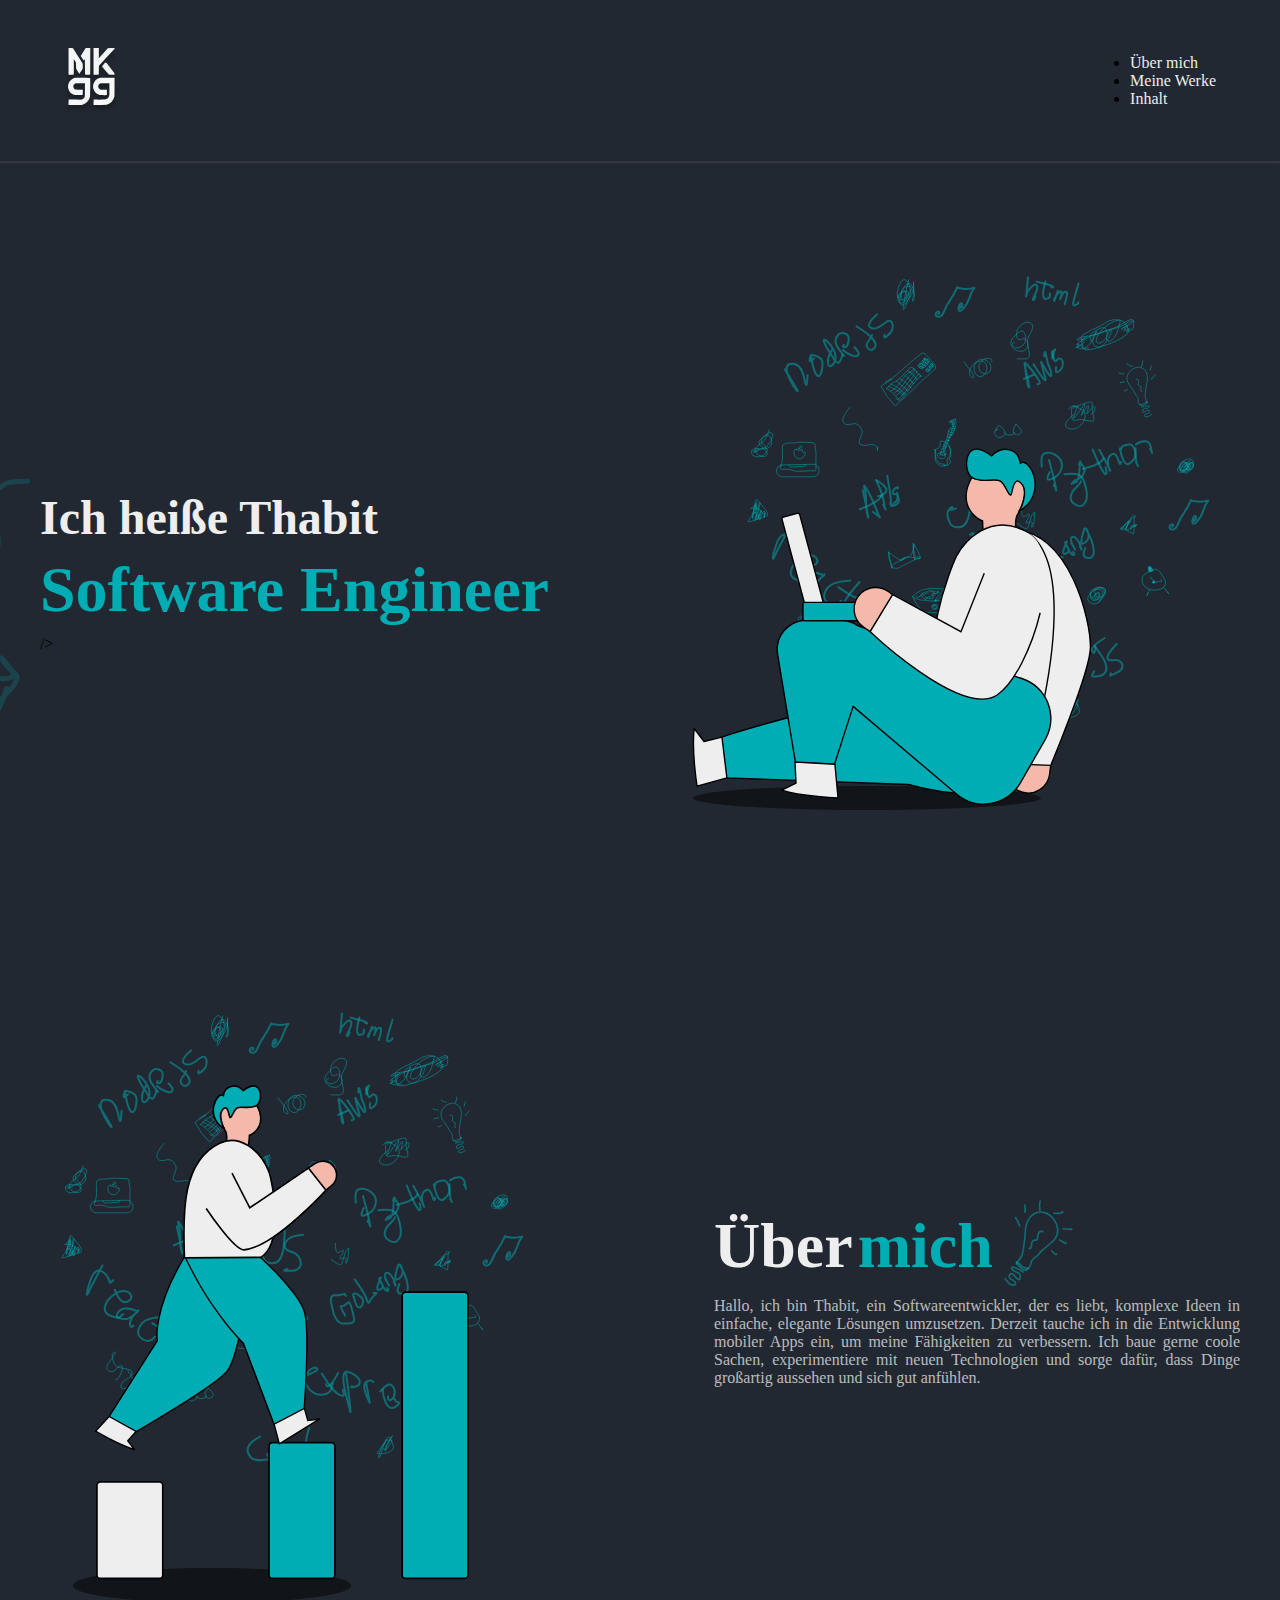
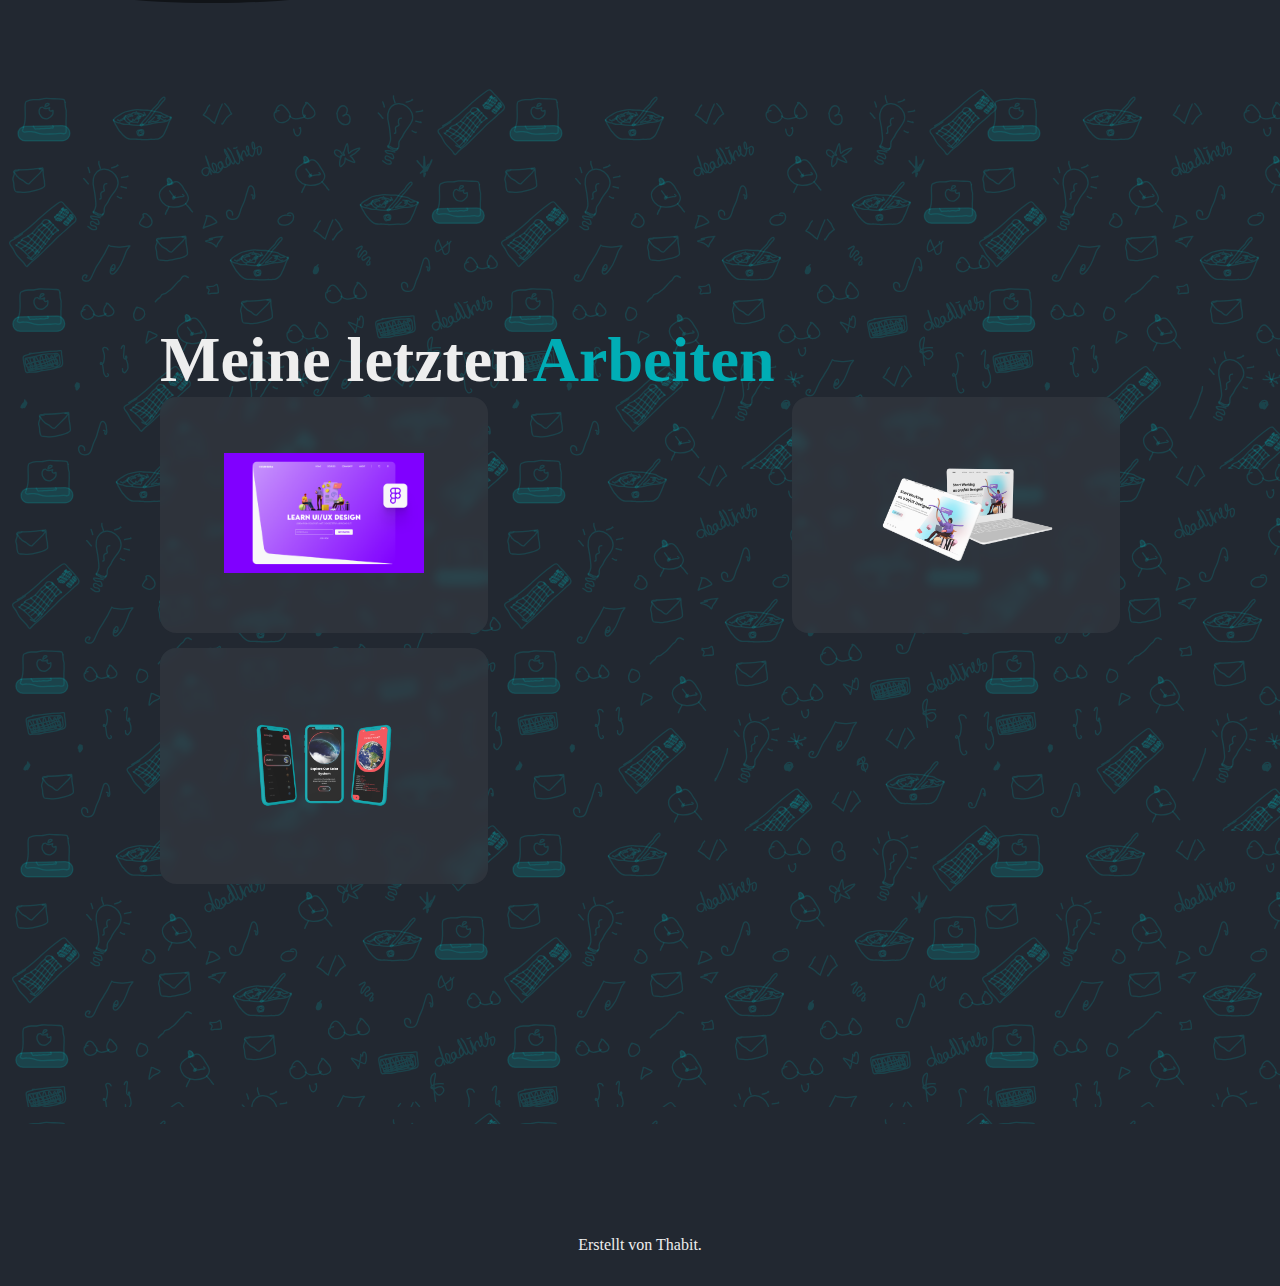
<file: index.html>
<!DOCTYPE html>
<html lang="en">
<head>
    <meta charset="UTF-8">
    <meta name="viewport" content="width=device-width, initial-scale=1.0">
    <link rel="stylesheet" href="styles.css" />
    <title>thabit</title>
</head>
<body>
    

<header>
<img src="assets/svg/logo.svg" alt="thabit99 lego" />
<nav class="navigation">

    <u1>
         
         <li><a href="#Aboutme">Über mich</a></li>
         <li><a href="#myworks">Meine Werke</a></li>
         <li><a href="#contactMe">Inhalt</a></li>
    </u1>
</nav>
</header>
<hr    />
<section class="hero">
    <img class="arrow" src="assets/svg/arrow.svg"  alt="arrow" />
    <div class="heroSub">
        <h1 class="name">Ich heiße Thabit</h1>
        <h1 class="title">Software Engineer</h1>
   

/>
</a>
    </div> 
<img src="assets/svg/Hero.svg" alt="hero image" class="heroimg"  />
</section>

 </section>

    <section class="aboutMe" id="aboutMe">
      <img
        src="assets/svg/AboutMe.svg"
        alt="aboutMe image"
        class="aboutMeImg"
      />
      <div class="textContainer">
        <div class="textTitle">
          <h1 class="aboutName">Über</h1>
          <h1 class="aboutTitle">mich</h1>
          <img src="assets/svg/lightbulb.svg" alt="lightbulb" class="light" />
        </div>

        <p class="aboutMePar">
          Hallo, ich bin Thabit, ein Softwareentwickler, der es liebt, komplexe Ideen in einfache, elegante Lösungen umzusetzen. Derzeit tauche ich in die Entwicklung mobiler Apps ein, um meine Fähigkeiten zu verbessern. Ich baue gerne coole Sachen, experimentiere mit neuen Technologien und sorge dafür, dass Dinge großartig aussehen und sich gut anfühlen.
        </p>
      </div>
    </section>

 <section class="works" id="myWorks">
      <div class="worksContainer">
        <div class="projectTitle">
          <h1 class="aboutName">Meine letzten</h1>
          <h1 class="aboutTitle">Arbeiten</h1>
        </div>

 <ul>
          <li>
            <a href="https://www.youtube.com/@sop2" target="_blank"
              ><img src="assets/imgs/landingPage.png" alt="landing Page" 
            /></a>
          </li>
          <li>
            <a href="" target="_blank"><img src="assets/imgs/webApp.png" alt="Wep App" /></a>
          </li>
          <li>
            <a href="" target="_blank"><img src="assets/imgs/app.png" alt="App" /></a>
          </li>
        </ul>
      </div>
    </section>

    <footer>
      <p>Erstellt von Thabit.</p>
    </footer>









</body>
</html>
</file>
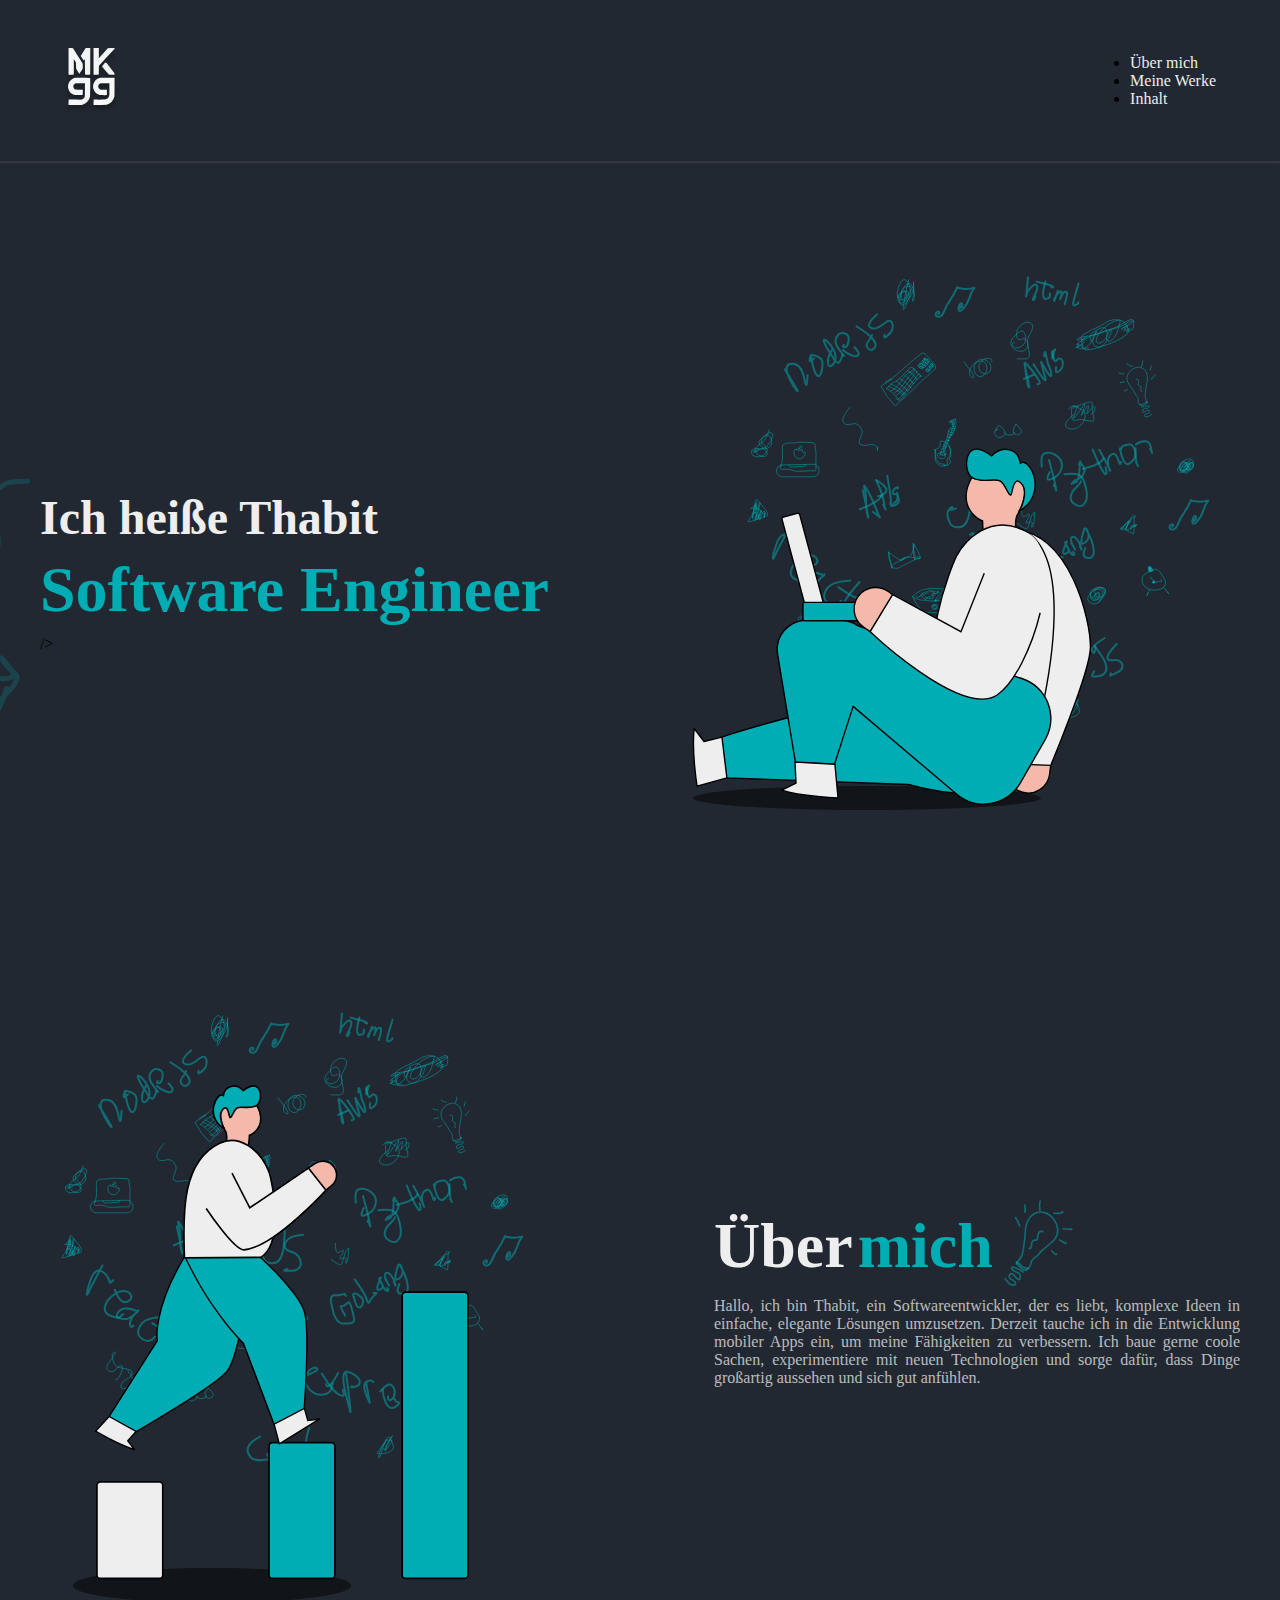
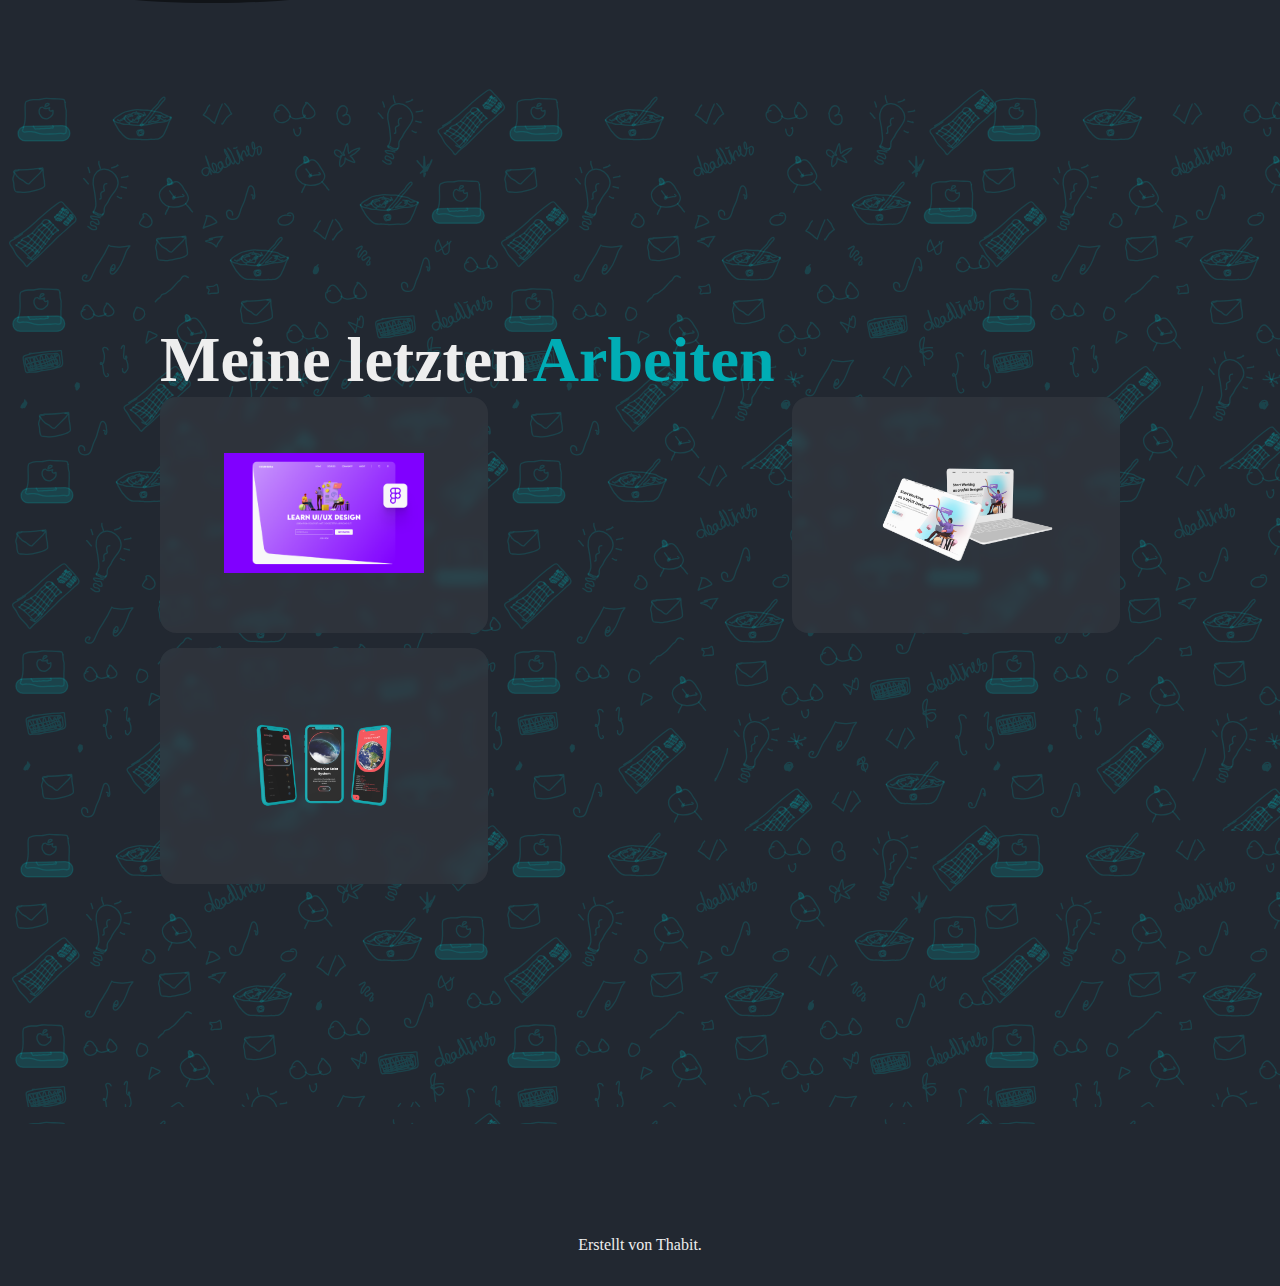
<file: 1/index.html>
<!DOCTYPE html>
<html lang="en">
<head>
    <meta charset="UTF-8">
    <meta name="viewport" content="width=device-width, initial-scale=1.0">
    <link rel="stylesheet" href="styles.css" />
    <title>thabit</title>
</head>
<body>
    

<header>
<img src="assets/svg/logo.svg" alt="thabit99 lego" />
<nav class="navigation">

    <u1>
         
         <li><a href="#Aboutme">Über mich</a></li>
         <li><a href="#myworks">Meine Werke</a></li>
         <li><a href="#contactMe">Inhalt</a></li>
    </u1>
</nav>
</header>
<hr    />
<section class="hero">
    <img class="arrow" src="assets/svg/arrow.svg"  alt="arrow" />
    <div class="heroSub">
        <h1 class="name">Ich heiße Thabit</h1>
        <h1 class="title">Software Engineer</h1>
   

/>
</a>
    </div> 
<img src="assets/svg/Hero.svg" alt="hero image" class="heroimg"  />
</section>

 </section>

    <section class="aboutMe" id="aboutMe">
      <img
        src="assets/svg/AboutMe.svg"
        alt="aboutMe image"
        class="aboutMeImg"
      />
      <div class="textContainer">
        <div class="textTitle">
          <h1 class="aboutName">Über</h1>
          <h1 class="aboutTitle">mich</h1>
          <img src="assets/svg/lightbulb.svg" alt="lightbulb" class="light" />
        </div>

        <p class="aboutMePar">
          Hallo, ich bin Thabit, ein Softwareentwickler, der es liebt, komplexe Ideen in einfache, elegante Lösungen umzusetzen. Derzeit tauche ich in die Entwicklung mobiler Apps ein, um meine Fähigkeiten zu verbessern. Ich baue gerne coole Sachen, experimentiere mit neuen Technologien und sorge dafür, dass Dinge großartig aussehen und sich gut anfühlen.
        </p>
      </div>
    </section>

 <section class="works" id="myWorks">
      <div class="worksContainer">
        <div class="projectTitle">
          <h1 class="aboutName">Meine letzten</h1>
          <h1 class="aboutTitle">Arbeiten</h1>
        </div>

 <ul>
          <li>
            <a href="https://www.youtube.com/@sop2" target="_blank"
              ><img src="assets/imgs/landingPage.png" alt="landing Page" 
            /></a>
          </li>
          <li>
            <a href="" target="_blank"><img src="assets/imgs/webApp.png" alt="Wep App" /></a>
          </li>
          <li>
            <a href="" target="_blank"><img src="assets/imgs/app.png" alt="App" /></a>
          </li>
        </ul>
      </div>
    </section>

    <footer>
      <p>Erstellt von Thabit.</p>
    </footer>









</body>
</html>
</file>
<file: styles.css>
* {
    margin: 0;
    padding: 0;
    box-sizing: border-box;
    scroll-behavior: smooth;
    font-family: "Poppins", serif;
  }

body {
  background-color: #222831;
}


header {
    display: flex;
    justify-content: space-between;
    align-items: center;
    margin: 3rem auto;
    padding: 0 1.5rem;
    max-width: 1200px;
  }

.navigation ul{
    display: flex;
    list-style-type: none;
    gap: 2rem;
}

.navigation a {
    text-decoration: none;
    color: #eeeeee;
}

.navigation a:hover {
    color: #00adb5;
}

hr{
    opacity: 10%;
}


.hero {
  display: flex;
  justify-content: space-between;
  align-items: center;
  margin: 5rem auto;
  max-width: 1200px;
}

.arrow {
  position: absolute;
  transform: translateX(-5.5rem) translateY(1.5rem);
}

.heroSub {
  display: flex;
  flex-direction: column;
  gap: 0.5rem;
}

.name {
  font-size: 3rem;
  color: #eeeeee;
}

.title {
  font-size: 4rem;
  color: #00adb5;
}

.heroBtns {
  display: flex;
  gap: 1rem;
  margin-top: 1.5rem;
}

.hireMe {
  background-color: #00adb5;
  color: #eeeeee;
  border-radius: 24px;
  text-decoration: none;
  padding: 0.5rem 1.5rem;
  text-shadow: 0px 4px 4px rgba(0, 0, 0, 0.5);
}

.cv {
  background-color: rgba(57, 62, 70, 0.75);
  color: #eeeeee;
  border-radius: 24px;
  text-decoration: none;
  padding: 0.5rem 1.5rem;
  text-shadow: 0px 4px 4px rgba(0, 0, 0, 0.5);
  display: flex;
  align-items: center;
  gap: 0.5rem;
  backdrop-filter: blur(4px);
}


.aboutMe {
  display: flex;
  justify-content: space-between;
  align-items: center;
  margin: 5rem auto;
  max-width: 1200px;
  gap: 10rem;
}

.textContainer {
  display: flex;
  flex-direction: column;
}

.textTitle {
  display: flex;
  align-items: center;
  gap: 5px;
  font-size: 2rem;
}

.aboutName {
  color: #eeeeee;
}
.aboutTitle {
  color: #00adb5;
}
.aboutMePar {
  text-align: justify;
  color: rgba(238, 238, 238, 0.75);
}

.works {
  background-image: url("assets/svg/background.svg");
  padding: 10rem 10rem;
  margin: 5rem 0rem;
}

.worksContainer {
  display: flex;
  flex-direction: column;
  justify-content: space-around;
  align-items: left;
  margin: 5rem auto;
  max-width: 1200px;
}

.projectTitle {
  display: flex;
  align-items: center;
  justify-content: left;
  gap: 5px;
  font-size: 2rem;
}


.works ul {
  display: flex;
  flex-wrap: wrap;
  gap: 15px;
  list-style-type: none;
  align-items: center;
  justify-content: space-between;
}
.works li {
  border-radius: 16px;
  background-color: rgba(57, 62, 70, 0.5);
  backdrop-filter: blur(4px);
  padding: 1rem 4rem;
}

.works li img {
  width: 200px;
  height: 200px;
  object-fit: contain;
  transition: transform 0.2s;
}

.works li :hover {
  transform: scale(1.5);
}


.contactContainer {
  display: flex;
  flex-direction: column;
  align-items: center;
  justify-content: space-around;
  gap: 2rem;
  margin: 2rem auto;
  max-width: 1200px;
}

.contactTitle {
  display: flex;
  align-items: center;
  justify-content: center;
  gap: 5px;
  margin-bottom: 10px;
  font-size: 2rem;
}

.contact {
  display: flex;
  align-items: center;
  justify-content: center;
  margin-right: 5rem;
  gap: 20rem;
}

.contact h3, .contact a {
  color: #eeeeee;
  text-decoration: none;
}

.emailAndPhone {
  display: flex;
  align-items: center;
  justify-content: center;
  gap: 5px;
}

.socialMedia {
  display: flex;
  align-items: center;
  justify-content: center;
  gap: 3rem;
}
.socialMedia a {
  display: flex;
  align-items: center;
  justify-content: center;
  border-radius: 50px;
  background-color: rgba(57, 62, 70, 0.5);
  backdrop-filter: blur(4px);
  padding: 1rem;
}
.socialMedia img {
  width: 24px;
  height: 24px;
}


footer {
  color: #eeeeee;
  padding: 2rem;
  text-align: center;
}


@media (max-width: 1023px) {
  header {
    margin-left: 1rem;
    margin-right: 1rem;
  }
  .hero {
    flex-direction: column;
    align-items: center;
    gap: 2rem;
  }
  .heroImg {
    width: 400px;
  }
  .name, .title {
    font-size: 2rem;
  }
  .arrow {
    display: none;
  }
  .aboutMe {
    flex-direction: column-reverse;
    align-items: center;
    gap: 2rem;
  }
  .textContainer {
    align-items: center;
    margin: 0rem 5rem;
    gap: 1rem;
  }
  .aboutName, .aboutTitle {
    font-size: 2rem;
  }
  .light {
    width: 60px;
  }
  .aboutMeImg {
    width: 400px;
  }
  .works {
    padding: 0;
  }
  .worksContainer {
    padding: 5rem 0rem;
    gap: 3rem;
  }
  .projectTitle {
    margin-left: 1rem;
  }
  .works ul {
    flex-direction: column;
    gap: 1rem;
  }
  .contactContainer {
    margin: 10rem 5rem;
    gap: 2rem;
  }
  .contact {
    flex-direction: column;
    gap: 1rem;
    margin-right: 0;
  }

}
</file>
<file: 1/styles.css>
* {
    margin: 0;
    padding: 0;
    box-sizing: border-box;
    scroll-behavior: smooth;
    font-family: "Poppins", serif;
  }

body {
  background-color: #222831;
}


header {
    display: flex;
    justify-content: space-between;
    align-items: center;
    margin: 3rem auto;
    padding: 0 1.5rem;
    max-width: 1200px;
  }

.navigation ul{
    display: flex;
    list-style-type: none;
    gap: 2rem;
}

.navigation a {
    text-decoration: none;
    color: #eeeeee;
}

.navigation a:hover {
    color: #00adb5;
}

hr{
    opacity: 10%;
}


.hero {
  display: flex;
  justify-content: space-between;
  align-items: center;
  margin: 5rem auto;
  max-width: 1200px;
}

.arrow {
  position: absolute;
  transform: translateX(-5.5rem) translateY(1.5rem);
}

.heroSub {
  display: flex;
  flex-direction: column;
  gap: 0.5rem;
}

.name {
  font-size: 3rem;
  color: #eeeeee;
}

.title {
  font-size: 4rem;
  color: #00adb5;
}

.heroBtns {
  display: flex;
  gap: 1rem;
  margin-top: 1.5rem;
}

.hireMe {
  background-color: #00adb5;
  color: #eeeeee;
  border-radius: 24px;
  text-decoration: none;
  padding: 0.5rem 1.5rem;
  text-shadow: 0px 4px 4px rgba(0, 0, 0, 0.5);
}

.cv {
  background-color: rgba(57, 62, 70, 0.75);
  color: #eeeeee;
  border-radius: 24px;
  text-decoration: none;
  padding: 0.5rem 1.5rem;
  text-shadow: 0px 4px 4px rgba(0, 0, 0, 0.5);
  display: flex;
  align-items: center;
  gap: 0.5rem;
  backdrop-filter: blur(4px);
}


.aboutMe {
  display: flex;
  justify-content: space-between;
  align-items: center;
  margin: 5rem auto;
  max-width: 1200px;
  gap: 10rem;
}

.textContainer {
  display: flex;
  flex-direction: column;
}

.textTitle {
  display: flex;
  align-items: center;
  gap: 5px;
  font-size: 2rem;
}

.aboutName {
  color: #eeeeee;
}
.aboutTitle {
  color: #00adb5;
}
.aboutMePar {
  text-align: justify;
  color: rgba(238, 238, 238, 0.75);
}

.works {
  background-image: url("assets/svg/background.svg");
  padding: 10rem 10rem;
  margin: 5rem 0rem;
}

.worksContainer {
  display: flex;
  flex-direction: column;
  justify-content: space-around;
  align-items: left;
  margin: 5rem auto;
  max-width: 1200px;
}

.projectTitle {
  display: flex;
  align-items: center;
  justify-content: left;
  gap: 5px;
  font-size: 2rem;
}


.works ul {
  display: flex;
  flex-wrap: wrap;
  gap: 15px;
  list-style-type: none;
  align-items: center;
  justify-content: space-between;
}
.works li {
  border-radius: 16px;
  background-color: rgba(57, 62, 70, 0.5);
  backdrop-filter: blur(4px);
  padding: 1rem 4rem;
}

.works li img {
  width: 200px;
  height: 200px;
  object-fit: contain;
  transition: transform 0.2s;
}

.works li :hover {
  transform: scale(1.5);
}


.contactContainer {
  display: flex;
  flex-direction: column;
  align-items: center;
  justify-content: space-around;
  gap: 2rem;
  margin: 2rem auto;
  max-width: 1200px;
}

.contactTitle {
  display: flex;
  align-items: center;
  justify-content: center;
  gap: 5px;
  margin-bottom: 10px;
  font-size: 2rem;
}

.contact {
  display: flex;
  align-items: center;
  justify-content: center;
  margin-right: 5rem;
  gap: 20rem;
}

.contact h3, .contact a {
  color: #eeeeee;
  text-decoration: none;
}

.emailAndPhone {
  display: flex;
  align-items: center;
  justify-content: center;
  gap: 5px;
}

.socialMedia {
  display: flex;
  align-items: center;
  justify-content: center;
  gap: 3rem;
}
.socialMedia a {
  display: flex;
  align-items: center;
  justify-content: center;
  border-radius: 50px;
  background-color: rgba(57, 62, 70, 0.5);
  backdrop-filter: blur(4px);
  padding: 1rem;
}
.socialMedia img {
  width: 24px;
  height: 24px;
}


footer {
  color: #eeeeee;
  padding: 2rem;
  text-align: center;
}


@media (max-width: 1023px) {
  header {
    margin-left: 1rem;
    margin-right: 1rem;
  }
  .hero {
    flex-direction: column;
    align-items: center;
    gap: 2rem;
  }
  .heroImg {
    width: 400px;
  }
  .name, .title {
    font-size: 2rem;
  }
  .arrow {
    display: none;
  }
  .aboutMe {
    flex-direction: column-reverse;
    align-items: center;
    gap: 2rem;
  }
  .textContainer {
    align-items: center;
    margin: 0rem 5rem;
    gap: 1rem;
  }
  .aboutName, .aboutTitle {
    font-size: 2rem;
  }
  .light {
    width: 60px;
  }
  .aboutMeImg {
    width: 400px;
  }
  .works {
    padding: 0;
  }
  .worksContainer {
    padding: 5rem 0rem;
    gap: 3rem;
  }
  .projectTitle {
    margin-left: 1rem;
  }
  .works ul {
    flex-direction: column;
    gap: 1rem;
  }
  .contactContainer {
    margin: 10rem 5rem;
    gap: 2rem;
  }
  .contact {
    flex-direction: column;
    gap: 1rem;
    margin-right: 0;
  }

}
</file>
